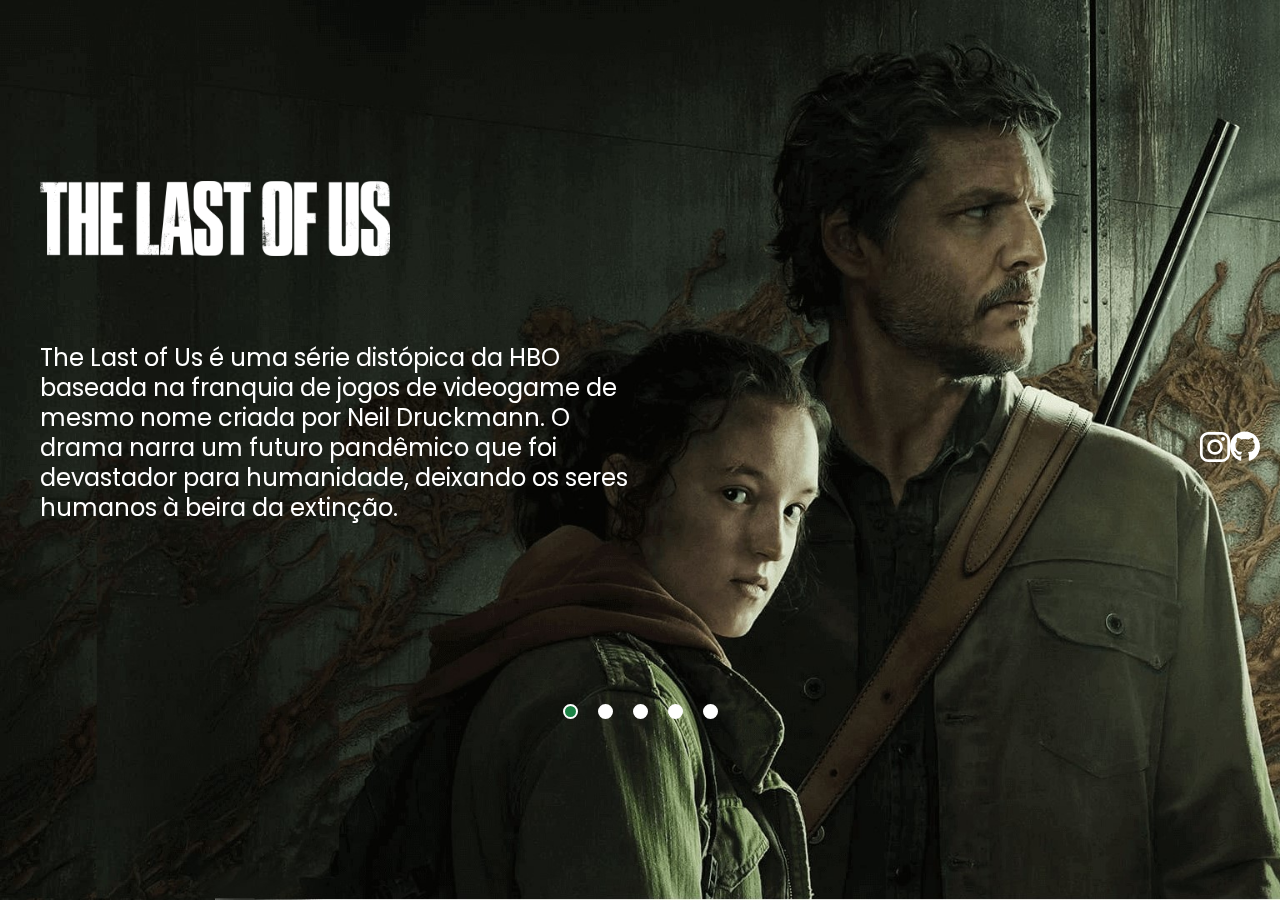
<file: PROJETO-THE-LAST-OF-US/index.html>
<!DOCTYPE html>
<html lang="pt-BR"> <!--Sempre mudar-->
<head>
    <meta charset="UTF-8">
    <meta http-equiv="X-UA-Compatible" content="IE=edge">
    <meta name="viewport" content="width=device-width, initial-scale=1.0">
    <title>The Last Of Us</title> <!--NOme que vai aparecer na aba no navegador-->

    <link rel="preconnect" href="https://fonts.googleapis.com"> <!--Código da fonte baixada no google fonts-->
    <link rel="preconnect" href="https://fonts.gstatic.com" crossorigin>
    <link href="https://fonts.googleapis.com/css2?family=Poppins:wght@300;400;500&display=swap" rel="stylesheet">

    <link rel="stylesheet" href="./src/css/reset.css"> <!--link para reset.css-->
    <link rel="stylesheet" href="./src/css/estilos.css"> <!--link para estilo.css-->
    <link rel="stylesheet" href="./src/css/responsivo.css"> <!--link para responsivo.css-->

</head>
<body>
    <main>
         <div class="carrossel">
                <img class="imagem ativa"  src="./src/imagens/tlou-1.jpg" alt="Ellie e Joel abraçados">
                <img class="imagem"  src="./src/imagens/tlou-2.jpg" alt="Personagens The Last of Us">
                <img class="imagem"  src="./src/imagens/tlou-3.jpg" alt="Joel olhando pela janela">
                <img class="imagem"  src="./src/imagens/tlou-4.jpg" alt="Ellie e Tess se olhando">
                <img class="imagem"  src="./src/imagens/tlou-5.jpg" alt="Ellie e Joel caminhando em uma cidade destruida">
                <img class="imagem"  src="./src/imagens/tlou-6.jpg" alt="Joel segurando uma lanterna na mão esquerda">

        </div>

        <div class="conteudo"><!--class é um atributo-->
            <div class="informacoes">
                <img class="logo" src="./src/imagens/logo.png" alt="logo the last of Us"><!--no img src (./) vai procurar o arquivo-->

            <p class="descricao" > <!--style="font-family: 'Poppins', sans-serif;" - É melhor usar no CSS, mas é assim que faz no html -->
                The Last of Us é uma série distópica da HBO baseada na franquia de jogos de videogame de mesmo nome criada por Neil Druckmann.
                O drama narra um futuro pandêmico que foi devastador para humanidade, deixando os seres humanos à beira da extinção.
            </p>    
                
            </div>

            <div class="botoes-carrossel">
                <button class="botao selecionado"></button>
                <button class="botao"></button>
                <button class="botao"></button>
                <button class="botao"></button>
                <button class="botao"></button>
            </div>
        </div>

        <!--Aba Lateral-->
        <ul class="menu-lateral">   
                <li>
                    <a href="https://www.instagrans.com/brunodesigner12/" target="_blank">
                    <img src="./src/imagens/instagram.svg" alt="icone instagram" class="icone"></a>
                </li>
                <li>
                    <a href="#" target="_blank">
                    <img src="./src/imagens/github.svg" alt="icone whatsapp" class="icone"></a>
                </li>
            </ul>
        </aside>
           </main>
    <script src="./src/js/index.js"></script> 
</body>
</html>
</file>
<file: PROJETO-THE-LAST-OF-US/src/css/estilos.css>
body {
    font-family: 'Poppins', sans-serif;
    max-width: 1280px; 
    margin: 0 auto;
}

main :after {
    content: '';
    min-width: 100vh;
    width: 100vw;
    position: fixed;
    top: 0;
    left: 0;
    background-color: linear-gradient(90deg, rgba(0,0,0,1) 10%, rgba(0,0,0,0.05926120448179273) 50%, rgba(0,0,0,1) 90%);
    z-index: -1;
}

.conteudo {
    display: flex;
    flex-direction: column;
    min-height: 100vh;
    justify-content: space-evenly;
 }

  .informacoes .logo {
        max-width: 350px;
        filter: invert(1);
        margin-bottom: 80px;
 }

 .informacoes .descricao {
    width: 49%;
    font-size: 24px; 
    color: #ffffff;
    line-height: 30px;
 }

 .botoes-carrossel {
    display: flex; 
    justify-content: center;
    gap: 20px; 
 }

 .botoes-carrossel .botao {
    background-color: #ffffff;
    width: 15px;
    height: 15px;
    border-radius: 50%;
    border: 2px solid transparent;
    cursor: pointer;
    border-color: #ffffff;
}

.botoes-carrossel .botao.selecionado {
    background-color: #1d8346;
}

.menu-lateral {
    position: fixed;
    top: 0;
    right: 0;
    width: 100px;
    display: flex;
    justify-content: center;
    align-items: center;
    min-height: 100vh;   
}

.menu-lateral ul {
    display: flex;
    flex-direction: column;
    gap: 15px;  
}

.menu-lateral .icone {
    width: 30px;
    filter: invert(1);
    transition: 0.3s ease-in-out;
}

.menu-lateral .icone:hover {
    transform: scale(1.2);  
}

.carrossel {
    position: fixed;
    top: 0; 
    left: 0;
    width: 100%;
    z-index: -1;    
}

.carrossel .imagem {
    width: 100%;
    height: 100vh;
    object-fit: cover;
    display: none;
    animation: mudarImagem 0.7s;
}

.carrossel .imagem.ativa {
    display: block;
}

@keyframes mudarImagem {
    from {
        opacity: 0.85;
    }

    to {
        opacity: 1;
    }
}
</file>
<file: PROJETO-THE-LAST-OF-US/src/css/responsivo.css>
@media (max-width: 1280px){
    body{
        padding: 0 40px;
    }
}
@media (max-width: 768px) {
    .informacoes{
        display: flex;
        flex-direction: column; 
        align-items: center;
    }
    .informacoes .descricao{
    width: 60%;
    text-align: center;
    }
}
@media (max-width: 425px) {
    .informacoes .logo{
        max-width: 300px
    }
    .informacoes .descricao{
        width: 100%;
    }
    .menu-lateral{
        position: static;
        min-height: auto;
        width: 100%;
        margin-top: 50px;
    }

.menu-lateral ul{
    flex-direction: row;
    }
.conteudo{
    min-height: 70vh;
    gap: 50px;
    }   

body{
    padding: 40px;
    
    }
}
</file>
